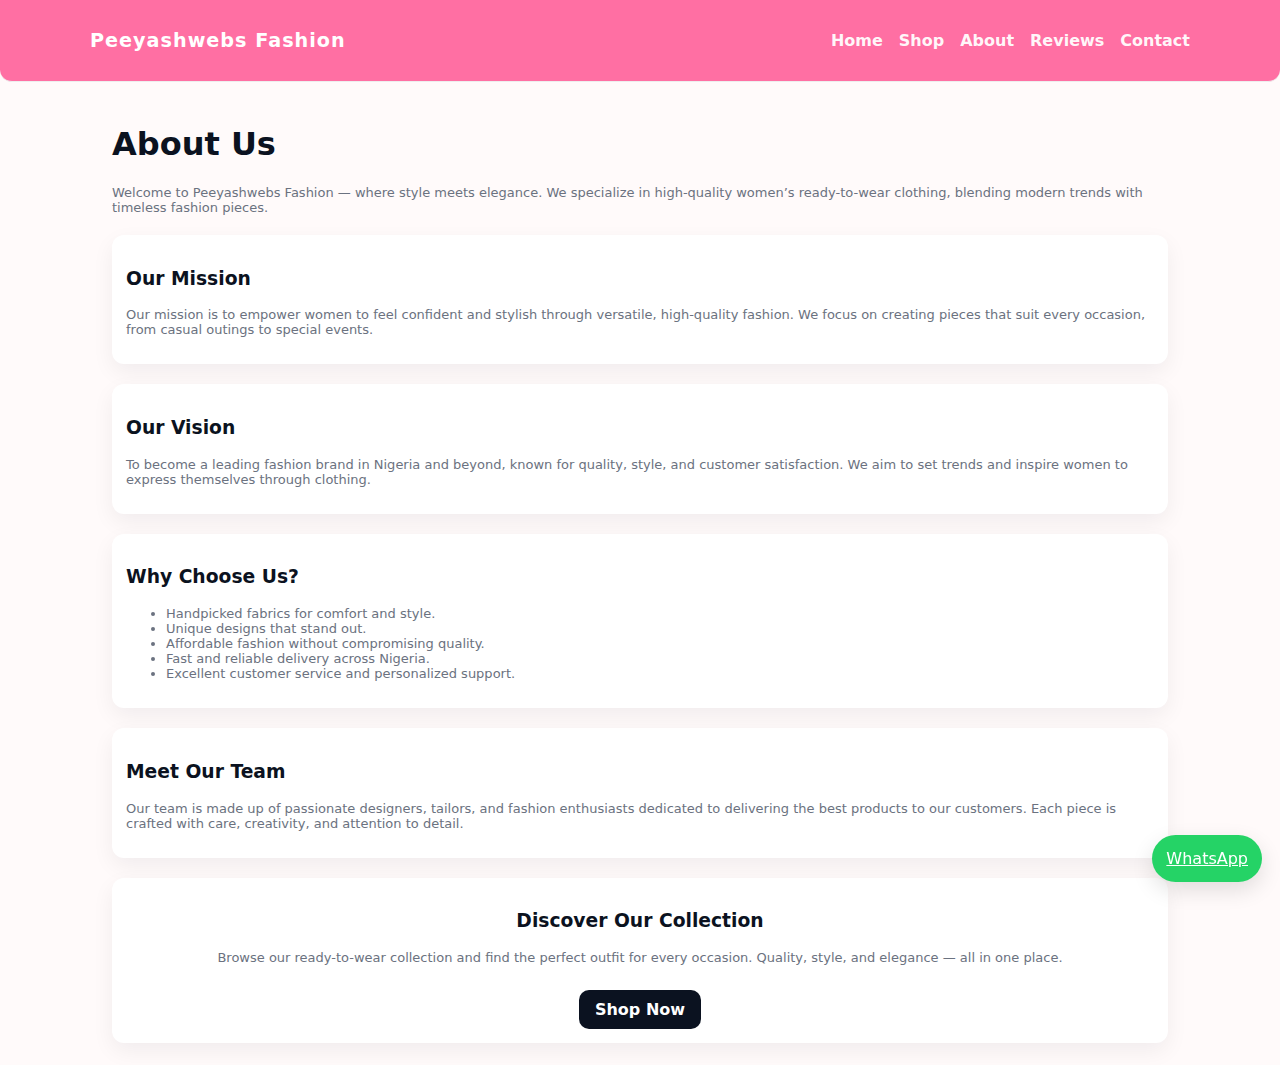
<file: about.html>
<!DOCTYPE html>
<html lang="en">
  <head>
    <meta charset="utf-8" />
    <meta name="viewport" content="width=device-width,initial-scale=1" />
    <title>About — Peeyashwebs Fashion</title>
    <link rel="stylesheet" href="styles.css" />
  </head>
  <body>
    <header class="header">
      <div class="container nav">
        <div class="logo">Peeyashwebs Fashion</div>
        <nav>
          <div class="nav-links">
            <a href="index.html">Home</a>
            <a href="shop.html">Shop</a>
            <a href="about.html">About</a>
            <a href="reviews.html">Reviews</a>
            <a href="contact.html">Contact</a>
          </div>
        </nav>
      </div>
    </header>

    <main class="container">
      <h1>About Us</h1>
      <p class="kv">
        Welcome to Peeyashwebs Fashion — where style meets elegance. We
        specialize in high-quality women’s ready-to-wear clothing, blending
        modern trends with timeless fashion pieces.
      </p>

      <!-- About Section 1 -->
      <section class="about-section" style="margin-top: 20px">
        <div class="card">
          <h3>Our Mission</h3>
          <p class="kv">
            Our mission is to empower women to feel confident and stylish
            through versatile, high-quality fashion. We focus on creating pieces
            that suit every occasion, from casual outings to special events.
          </p>
        </div>
      </section>

      <!-- About Section 2 -->
      <section class="about-section" style="margin-top: 20px">
        <div class="card">
          <h3>Our Vision</h3>
          <p class="kv">
            To become a leading fashion brand in Nigeria and beyond, known for
            quality, style, and customer satisfaction. We aim to set trends and
            inspire women to express themselves through clothing.
          </p>
        </div>
      </section>

      <!-- About Section 3 -->
      <section class="about-section" style="margin-top: 20px">
        <div class="card">
          <h3>Why Choose Us?</h3>
          <ul class="kv">
            <li>Handpicked fabrics for comfort and style.</li>
            <li>Unique designs that stand out.</li>
            <li>Affordable fashion without compromising quality.</li>
            <li>Fast and reliable delivery across Nigeria.</li>
            <li>Excellent customer service and personalized support.</li>
          </ul>
        </div>
      </section>

      <!-- Team Section -->
      <section class="about-section" style="margin-top: 20px">
        <div class="card">
          <h3>Meet Our Team</h3>
          <p class="kv">
            Our team is made up of passionate designers, tailors, and fashion
            enthusiasts dedicated to delivering the best products to our
            customers. Each piece is crafted with care, creativity, and
            attention to detail.
          </p>
        </div>
      </section>

      <!-- Call to Action -->
      <section
        class="about-section"
        style="margin-top: 20px; text-align: center"
      >
        <div class="card">
          <h3>Discover Our Collection</h3>
          <p class="kv">
            Browse our ready-to-wear collection and find the perfect outfit for
            every occasion. Quality, style, and elegance — all in one place.
          </p>
          <a href="shop.html" class="btn" style="margin-top: 12px">Shop Now</a>
        </div>
      </section>
    </main>

    <a
      class="whatsapp-btn"
      href="#"
      onclick="openWhatsApp('Hi, I want to know more about Peeyashwebs Fashion')"
      >WhatsApp</a
    >

    <script>
      function openWhatsApp(msg) {
        const number = "+2348000000000"; // Replace with your real number
        const url = `https://wa.me/${number.replace(
          /[^0-9]/g,
          ""
        )}?text=${encodeURIComponent(msg)}`;
        window.open(url, "_blank");
      }
    </script>
  </body>
</html>
</file>
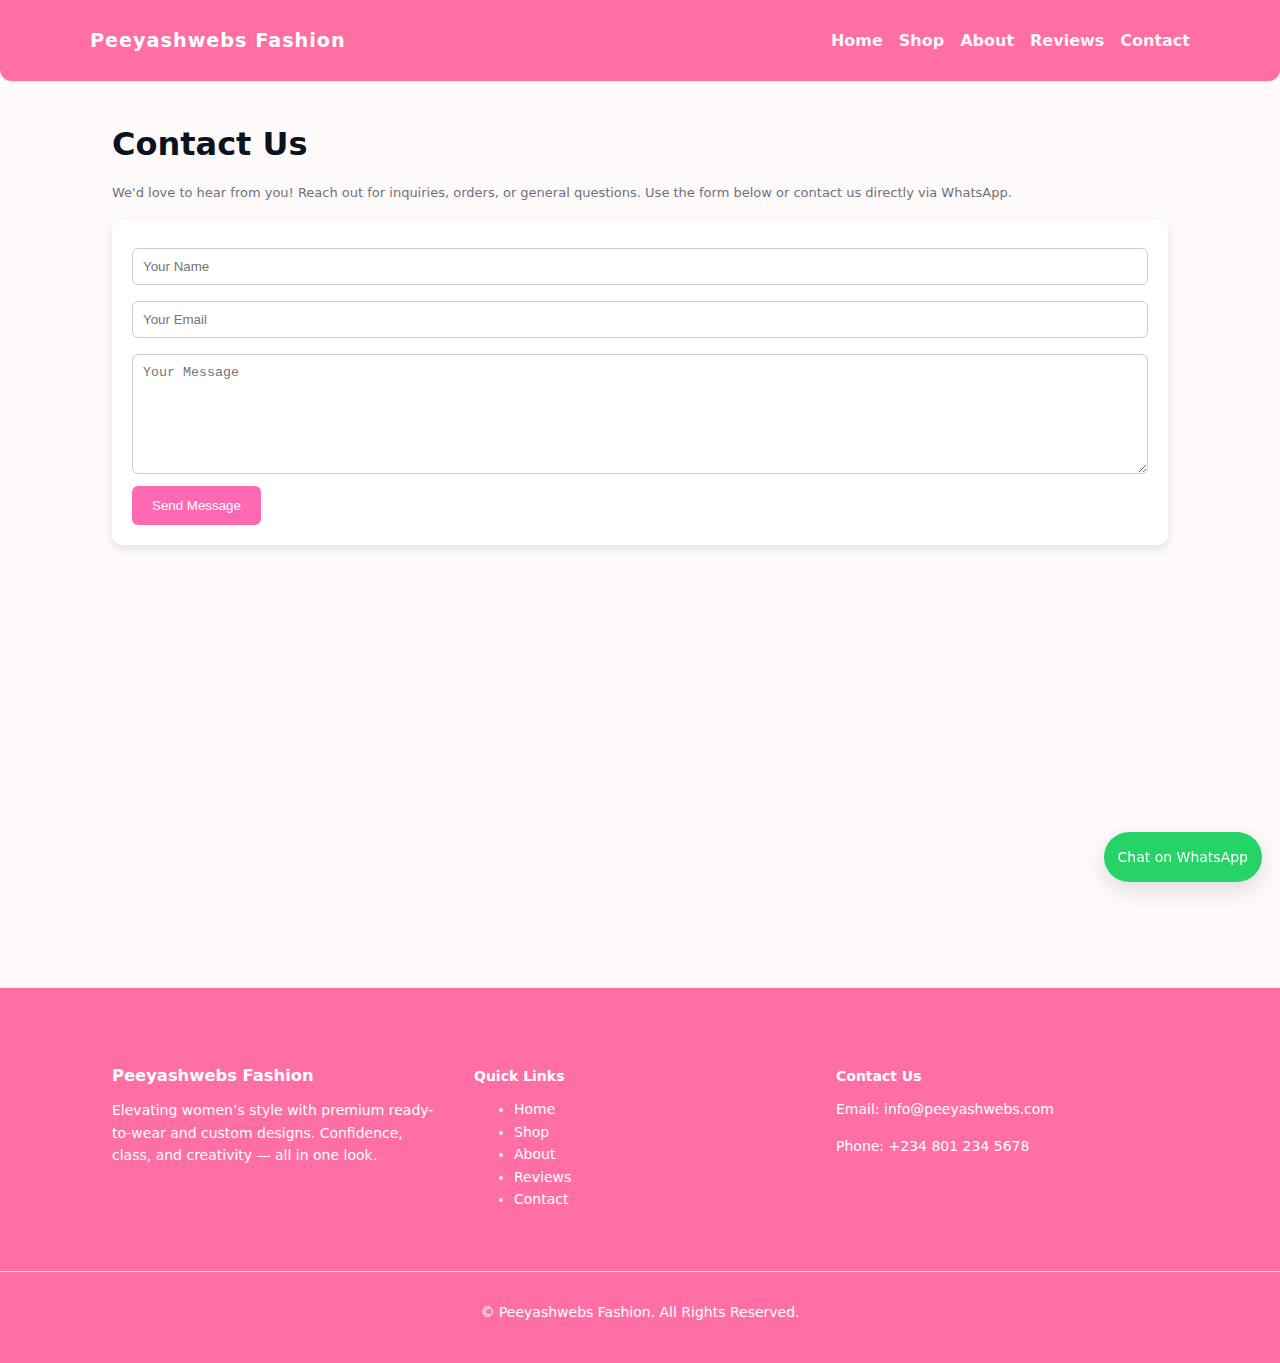
<file: contact.html>
<!DOCTYPE html>
<html lang="en">
  <head>
    <meta charset="utf-8" />
    <meta name="viewport" content="width=device-width,initial-scale=1" />
    <title>Contact — Peeyashwebs Fashion</title>
    <link rel="stylesheet" href="styles.css" />
    <style>
      /* Optional: Map styling */
      .map-container {
        width: 100%;
        height: 400px;
        margin-top: 20px;
        border-radius: 10px;
        overflow: hidden;
      }
      .contact-card {
        padding: 20px;
        border-radius: 10px;
        background-color: #fff;
        box-shadow: 0 4px 8px rgba(0, 0, 0, 0.1);
        margin-top: 20px;
      }
      .contact-card input,
      .contact-card textarea {
        width: 100%;
        padding: 10px;
        margin: 8px 0;
        border: 1px solid #ccc;
        border-radius: 6px;
      }
      .contact-card button {
        background-color: #ff69b4;
        color: #fff;
        padding: 12px 20px;
        border: none;
        border-radius: 6px;
        cursor: pointer;
      }
      .contact-card button:hover {
        background-color: #ff85c1;
      }
    </style>
  </head>
  <body>
    <header class="header">
      <div class="container nav">
        <div class="logo">Peeyashwebs Fashion</div>
        <button class="menu-toggle" id="menuToggle" aria-label="Toggle menu">
          &#9776;
        </button>
        <nav>
          <div class="nav-links" id="navLinks">
            <a href="index.html">Home</a>
            <a href="shop.html">Shop</a>
            <a href="about.html">About</a>
            <a href="reviews.html">Reviews</a>
            <a href="contact.html">Contact</a>
          </div>
        </nav>
      </div>
    </header>

    <main class="container">
      <h1>Contact Us</h1>
      <p class="kv">
        We'd love to hear from you! Reach out for inquiries, orders, or general
        questions. Use the form below or contact us directly via WhatsApp.
      </p>

      <!-- Contact Form Card -->
      <section class="contact-card">
        <form id="contactForm">
          <input
            type="text"
            id="contactName"
            placeholder="Your Name"
            required
          />
          <input
            type="email"
            id="contactEmail"
            placeholder="Your Email"
            required
          />
          <textarea
            id="contactMessage"
            rows="5"
            placeholder="Your Message"
            required
          ></textarea>
          <button type="submit">Send Message</button>
        </form>
      </section>

      <!-- Map Section -->
      <section class="map-container">
        <iframe
          src="https://www.google.com/maps/embed?pb=!1m18!1m12!1m3!1d3960.123456789!2d3.3792!3d6.5244!2m3!1f0!2f0!3f0!3m2!1i1024!2i768!4f13.1!3m3!1m2!1s0x103bf0f!2sLagos!5e0!3m2!1sen!2sng!4v1699999999999!5m2!1sen!2sng"
          width="100%"
          height="100%"
          style="border: 0"
          allowfullscreen=""
          loading="lazy"
          referrerpolicy="no-referrer-when-downgrade"
        >
        </iframe>
      </section>
    </main>

    <footer class="footer">
      <div class="container footer-content">
        <div class="footer-col">
          <h3>Peeyashwebs Fashion</h3>
          <p>
            Elevating women’s style with premium ready-to-wear and custom
            designs. Confidence, class, and creativity — all in one look.
          </p>
        </div>

        <div class="footer-col">
          <h4>Quick Links</h4>
          <ul>
            <li><a href="index.html">Home</a></li>
            <li><a href="shop.html">Shop</a></li>
            <li><a href="about.html">About</a></li>
            <li><a href="reviews.html">Reviews</a></li>
            <li><a href="contact.html">Contact</a></li>
          </ul>
        </div>

        <div class="footer-col">
          <h4>Contact Us</h4>
          <p>
            Email:
            <a href="mailto:info@peeyashwebs.com">info@peeyashwebs.com</a>
          </p>
          <p>Phone: <a href="tel:+2348012345678">+234 801 234 5678</a></p>
          <a
            href="#"
            class="whatsapp-btn"
            onclick="openWhatsApp('Hi, I’d like to know more about your fashion collections!')"
            >Chat on WhatsApp</a
          >
        </div>
      </div>

      <div class="footer-bottom">
        <p>
          © <span id="year"></span> Peeyashwebs Fashion. All Rights Reserved.
        </p>
      </div>
    </footer>
    <script>
      function openWhatsApp(msg) {
        const number = "+2348000000000"; // Replace with your real number
        const url = `https://wa.me/${number.replace(
          /[^0-9]/g,
          ""
        )}?text=${encodeURIComponent(msg)}`;
        window.open(url, "_blank");
      }

      const contactForm = document.getElementById("contactForm");
      contactForm.addEventListener("submit", function (e) {
        e.preventDefault();
        const name = document.getElementById("contactName").value.trim();
        const email = document.getElementById("contactEmail").value.trim();
        const message = document.getElementById("contactMessage").value.trim();
        if (!name || !email || !message) {
          alert("Please fill all fields");
          return;
        }
        openWhatsApp(
          `Hi, I want a consultation — Name: ${name}, Email: ${email}, Message: ${message}`
        );
        contactForm.reset();
      });
    </script>
    <script>
      document.addEventListener("DOMContentLoaded", function () {
        const menuToggle = document.getElementById("menuToggle");
        const navLinks = document.getElementById("navLinks");

        menuToggle.addEventListener("click", () => {
          navLinks.classList.toggle("show");
        });

        // Close menu when a link is clicked (optional)
        document.querySelectorAll(".nav-links a").forEach((link) => {
          link.addEventListener("click", () => {
            navLinks.classList.remove("show");
          });
        });
      });
    </script>
  </body>
</html>
</file>
<file: styles.css>
:root {
  --brand: #e91e63; /* pink */
  --dark: #0b1220;
  --muted: #6b7280;
  --bg: #fffafa;
  --card: #ffffff;
  --accent: #ffb86b;
  --radius: 12px;
  --max-width: 1100px;
}
* {
  box-sizing: border-box;
}
html,
body {
  margin: 0;
  padding: 0;
  font-family: Inter, system-ui, -apple-system, "Segoe UI", Roboto, Arial;
  background: var(--bg);
  color: var(--dark);
}
.container {
  max-width: var(--max-width);
  margin: 0 auto;
  padding: 22px;
}
.header {
  background: linear-gradient(90deg, var(--brand), #ff6fa3);
  color:white;
  padding: 14px 0;
  border-radius: 0 0 12px 12px;
}
.header .nav {
  display: flex;
  justify-content: space-between;
  align-items: center;
}

/* Base Navigation */
.header {
  background: #ff6fa3;
  border-bottom: 1px solid #eee;
  position: sticky;
  top: 0;
  z-index: 1000;
}

.nav {
  display: flex;
  justify-content: space-between;
  align-items: center;
  padding: 15px 0;
}

.logo {
  font-weight: 700;
  font-size: 1.2rem;
  color: #ffffff;
}

/* Desktop Links */
.nav-links {
  display: flex;
  gap: 20px;
}

.nav-links a {
  text-decoration: none;
  color: #ffffff;
  font-weight: 500;
  transition: color 0.3s;
}

.nav-links a:hover {
  color: #e91e63; /* Pink hover color */
}

/* Menu Button (hidden on desktop) */
.menu-toggle {
  display: none;
  background: none;
  border: none;
  font-size: 28px;
  cursor: pointer;
  color: #111;
}

/* Mobile Styling */
@media (max-width: 768px) {
  .menu-toggle {
    display: block;
  }

  .nav-links {
    display: none;
    flex-direction: column;
    position: absolute;
    top: 70px;
    right: 20px;
    background: #e91e63;
    width: 200px;
    padding: 15px;
    border-radius: 12px;
    box-shadow: 0 4px 12px rgba(0, 0, 0, 0.15);
  }

  .nav-links.show {
    display: flex;
    animation: fadeIn 0.3s ease;
  }

  @keyframes fadeIn {
    from {
      opacity: 0;
      transform: translateY(-10px);
    }
    to {
      opacity: 1;
      transform: translateY(0);
    }
  }

  .nav-links a {
    padding: 10px 0;
    text-align: left;
  }
}


.logo {
  font-weight: 800;
  letter-spacing: 1px;
}
.nav-links {
  display: flex;
  gap: 16px;
}
.nav-links a {
  color: rgba(255, 255, 255, 0.95);
  text-decoration: none;
  font-weight: 600;
}
.hero {
  display: flex;
  gap: 20px;
  align-items: center;
  padding: 28px 0;
}
.hero .left {
  flex: 1;
}
.hero h1 {
  font-size: 30px;
  margin: 0 0 10px;
}
.hero p {
  margin: 0 0 14px;
  color: var(--muted);
}
.btn {
  display: inline-block;
  padding: 10px 16px;
  border-radius: 10px;
  background: var(--dark);
  color: white;
  text-decoration: none;
  font-weight: 700;
}
.btn-alt {
  background: var(--accent);
  color: var(--dark);
}
.card-grid {
  display: grid;
  grid-template-columns: repeat(auto-fit, minmax(220px, 1fr));
  gap: 16px;
}
.card {
  background: var(--card);
  padding: 14px;
  border-radius: 12px;
  box-shadow: 0 8px 22px rgba(12, 18, 30, 0.06);
}
.product img {
  width: 100%;
  height: 260px;
  object-fit: cover;
  border-radius: 10px;
}
.footer {
  padding: 20px 0;
  color: var(--muted);
  font-size: 14px;
}
.grid-2 {
  display: grid;
  grid-template-columns: 1fr 340px;
  gap: 20px;
}
@media (max-width: 880px) {
  .grid-2 {
    grid-template-columns: 1fr;
  }
  .nav-links {
    display: none;
  }
  .mobile-menu {
    display: block;
  }
}
.mobile-menu {
  display: none;
}
.form-group {
  display: flex;
  flex-direction: column;
  gap: 8px;
  margin-bottom: 12px;
}
.input,
textarea,
select {
  padding: 10px;
  border-radius: 8px;
  border: 1px solid #eee;
}
textarea {
  min-height: 120px;
}
.navbar-toggle {
  display: none;
}
.whatsapp-btn {
  position: fixed;
  right: 18px;
  bottom: 18px;
  background: #25d366;
  color: white;
  border-radius: 999px;
  padding: 14px;
  box-shadow: 0 8px 22px rgba(0, 0, 0, 0.12);
  z-index: 999;
}
.cart-btn {
  position: fixed;
  right: 18px;
  bottom: 80px;
  background: var(--brand);
  color: white;
  border-radius: 999px;
  padding: 12px;
  box-shadow: 0 8px 22px rgba(0, 0, 0, 0.12);
  z-index: 999;
}
.badge {
  background: #fff6f9;
  color: var(--brand);
  padding: 6px 10px;
  border-radius: 999px;
  font-weight: 700;
}
.kv {
  font-size: 13px;
  color: var(--muted);
}
.product-meta {
  display: flex;
  justify-content: space-between;
  align-items: center;
  margin-top: 8px;
}
.modal {
  position: fixed;
  inset: 0;
  background: rgba(11, 18, 32, 0.45);
  display: flex;
  align-items: center;
  justify-content: center;
  padding: 20px;
  z-index: 1000;
}
.modal-card {
  background: white;
  border-radius: 12px;
  max-width: 920px;
  width: 100%;
  padding: 18px;
}
.modal-close {
  background: transparent;
  border: none;
  font-size: 20px;
}
.review-grid {
  display: grid;
  grid-template-columns: repeat(auto-fit, minmax(220px, 1fr));
  gap: 12px;
}

/* small screens tweaks */
@media (max-width: 520px) {
  .hero {
    flex-direction: column;
  }
  .product img {
    height: 200px;
  }
}

.nav-links a.active {
  color: #55021e; /* or your brand color */
  font-weight: 600;
  border-bottom: 2px solid #55021e;
}

.footer {
  background: #ff6fa3;
  padding: 40px 0 10px;
  border-top: 1px solid #eee;
  text-align: left;
}

.footer-content {
  display: grid;
  grid-template-columns: repeat(auto-fit, minmax(240px, 1fr));
  gap: 30px;
}

.footer h3,
.footer h4 {
  color: #ffffff;
  margin-bottom: 12px;
  font-weight: 600;
}

.footer p,
.footer a {
  color: #ffffff;
  font-size: 14px;
  line-height: 1.6;
  text-decoration: none;
}

.footer a:hover {
  color: #ca0446;
}

.footer-bottom {
  text-align: center;
  padding: 15px 0;
  font-size: 13px;
  color: #ffffff;
  border-top: 1px solid #eee;
  margin-top: 25px;
}

.footer-col li{
  color: #eee;
}
@media (max-width: 768px) {
  .footer {
    text-align: center;
  }
}
</file>
